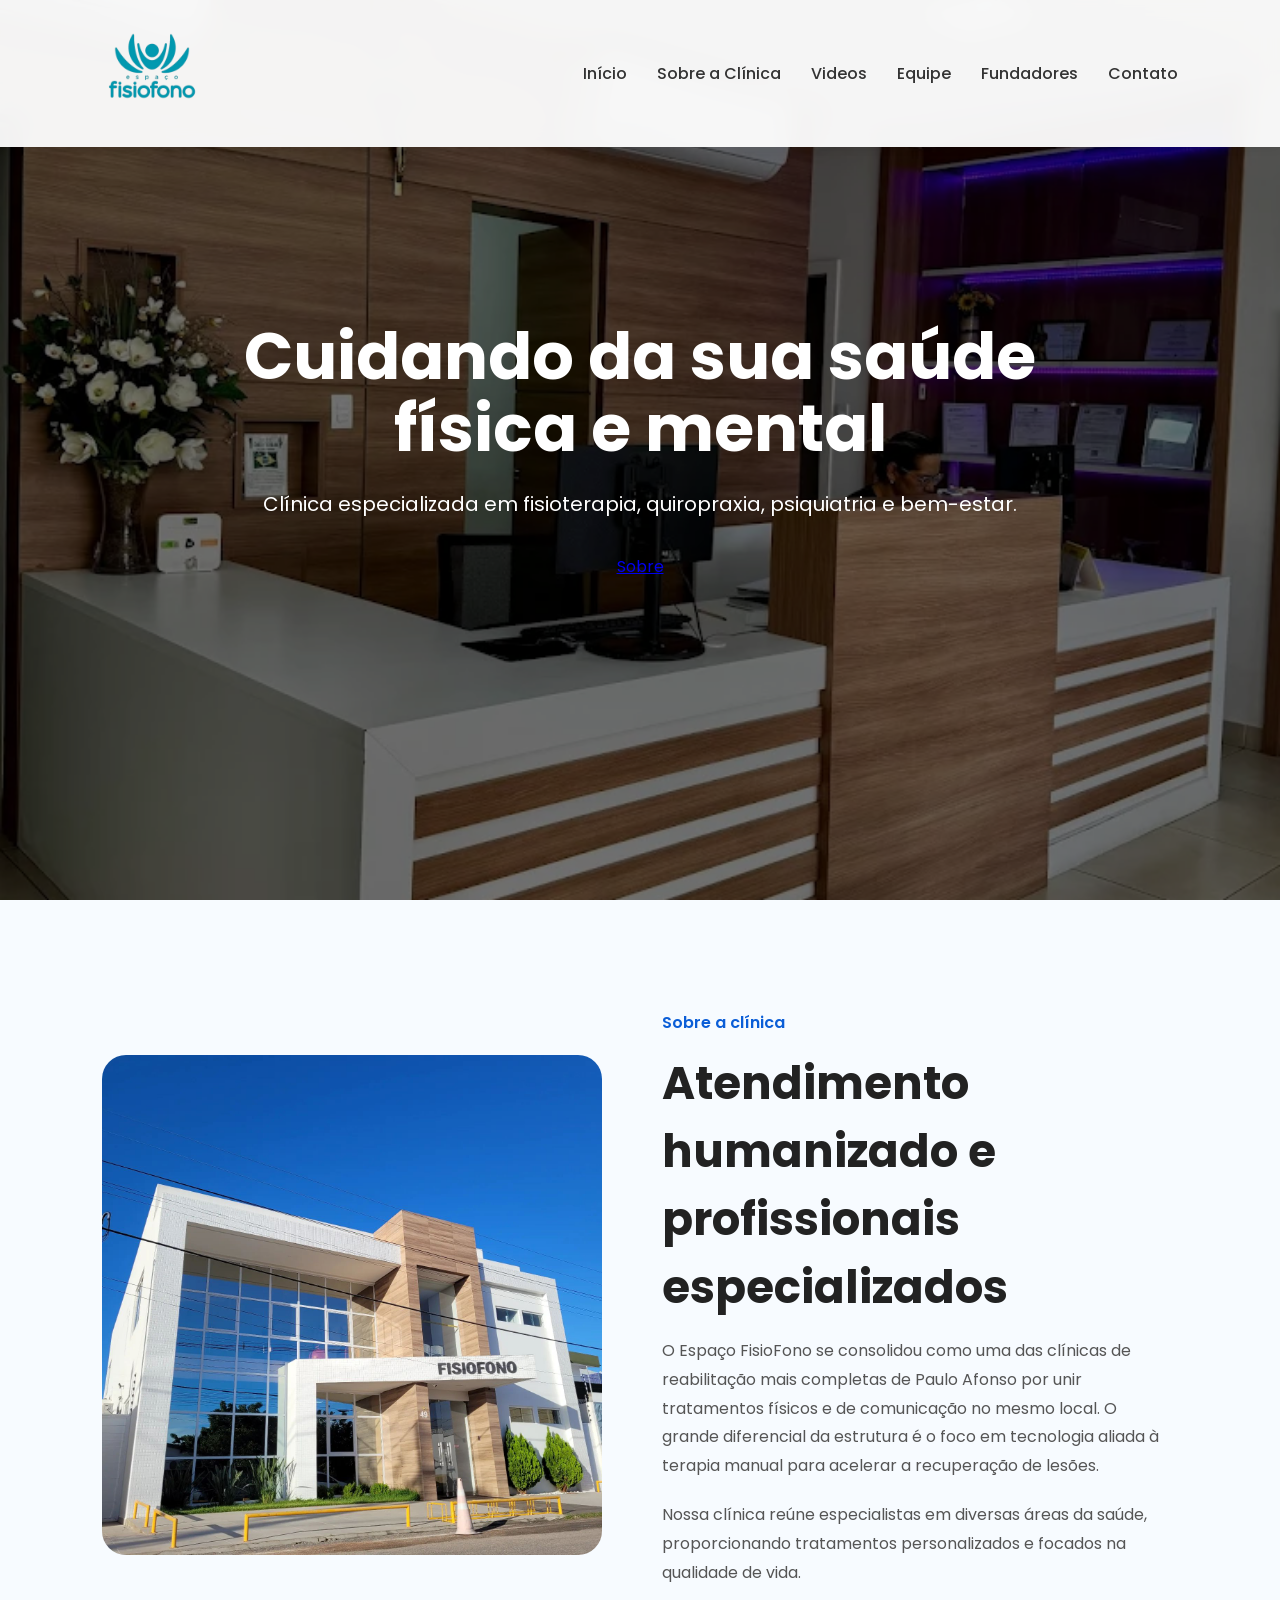
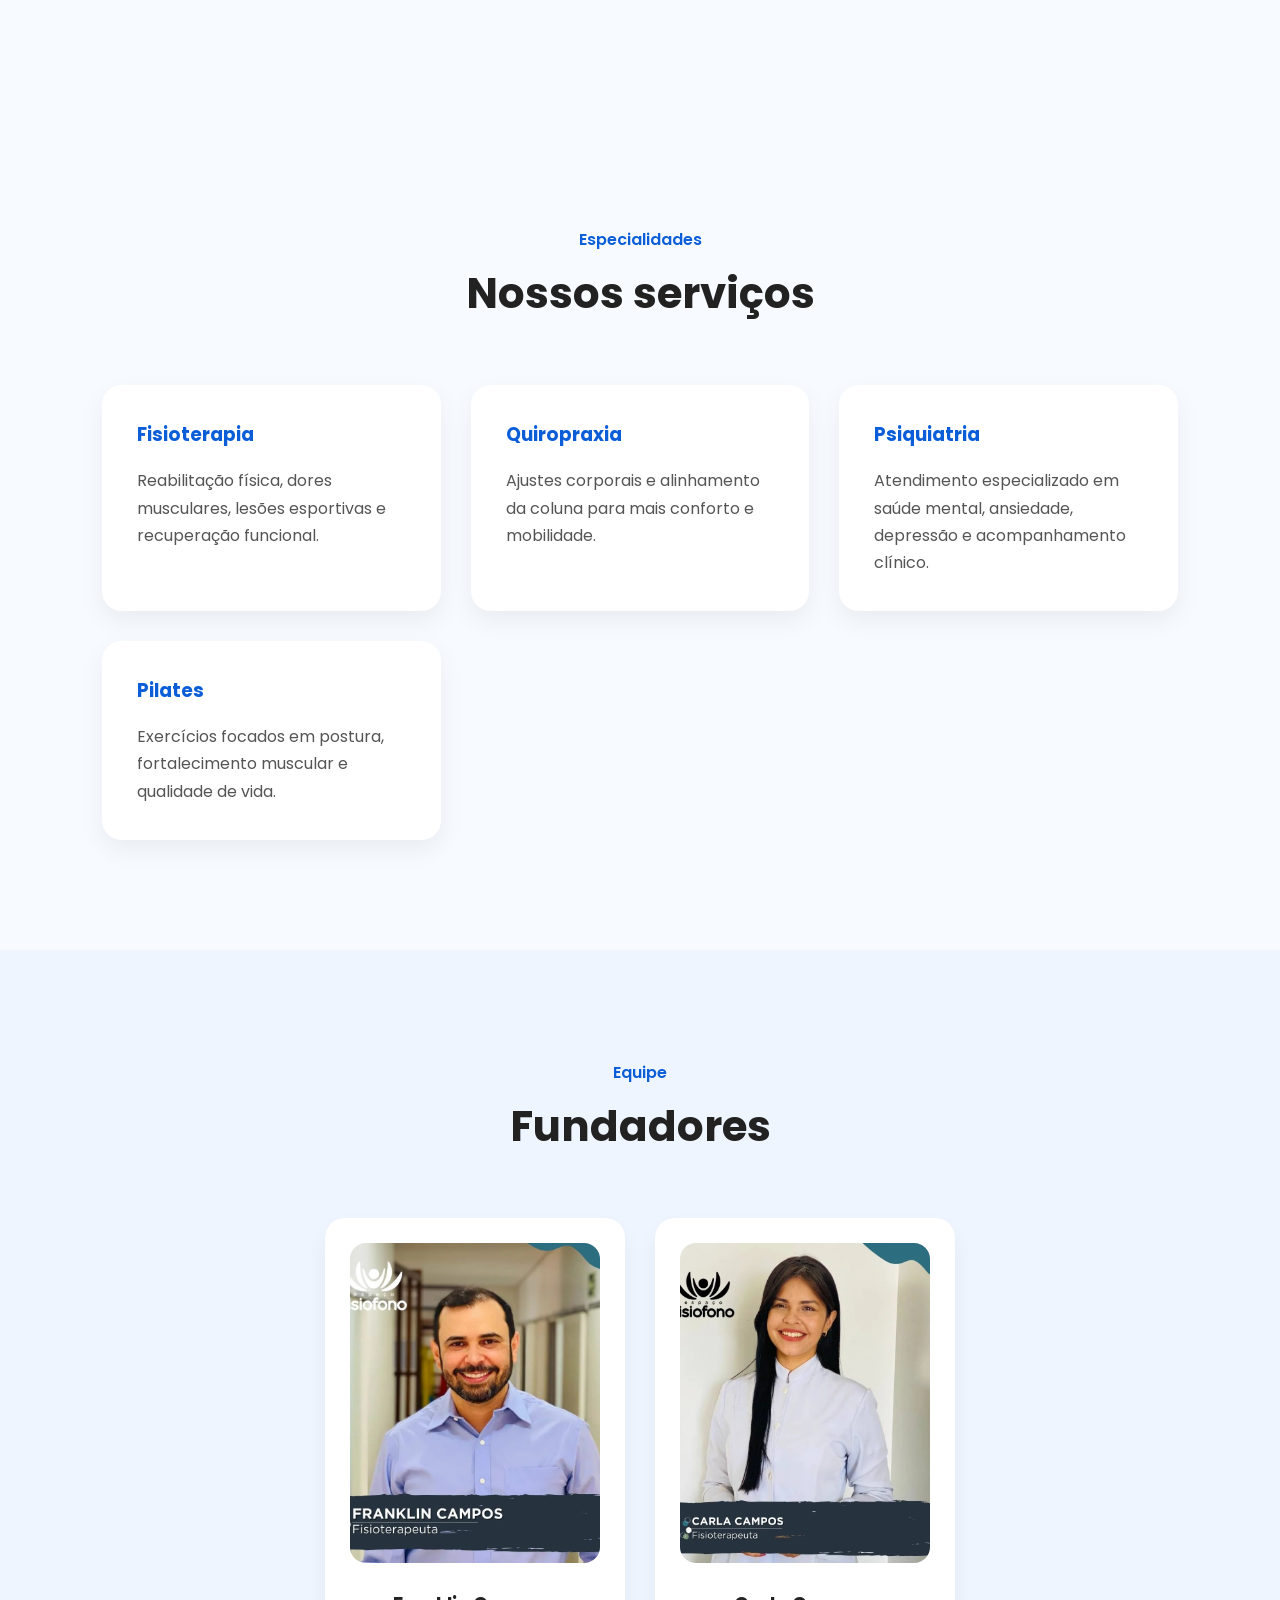
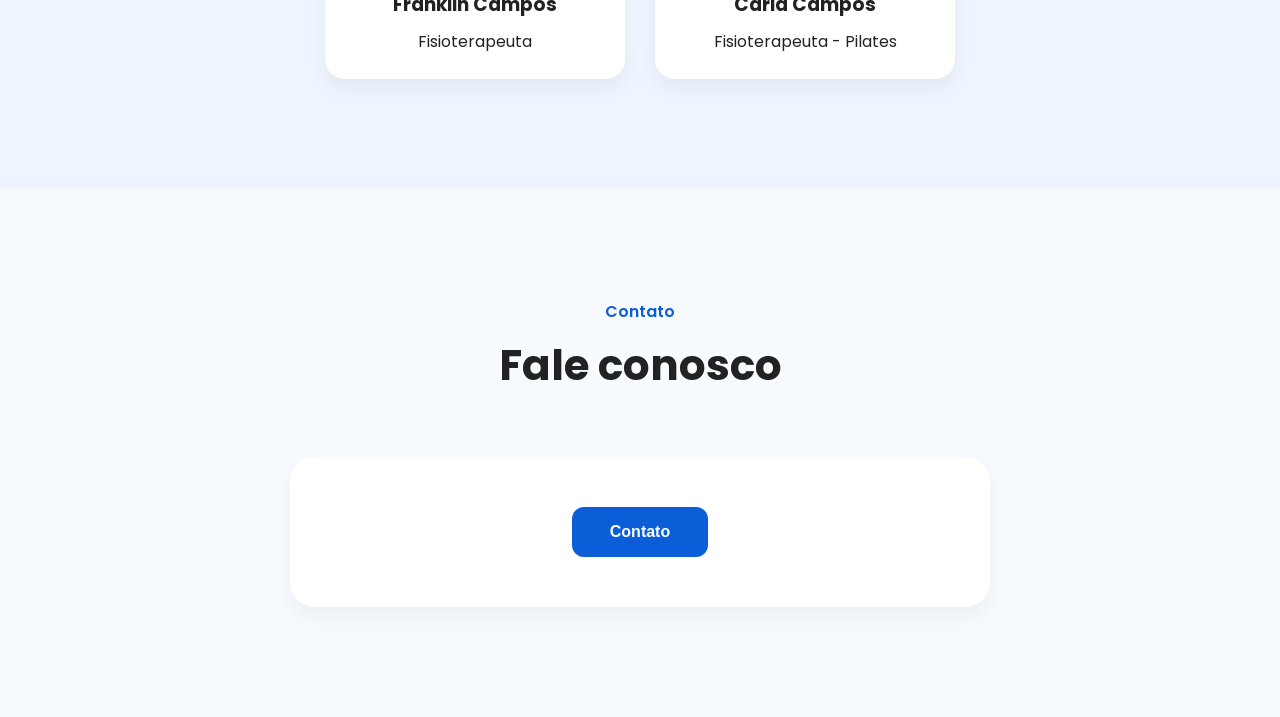
<file: index.html>
<!DOCTYPE html>
<html lang="pt-BR">

<head>
  <meta charset="UTF-8">
  <meta name="viewport" content="width=device-width, initial-scale=1.0">

  <title>Fisiofo - Clínica Especializada</title>

  <link rel="stylesheet" href="css/inicio.css">

  <link rel="preconnect" href="https://fonts.googleapis.com">
  <link rel="preconnect" href="https://fonts.gstatic.com" crossorigin>

  <link href="https://fonts.googleapis.com/css2?family=Poppins:wght@300;400;500;600;700&display=swap" rel="stylesheet">
</head>

<body>

  <header>

    <div class="logo">
      <img src="images/logo_fisiofono.png.png" alt="Logo Fisiofo">

    </div>

    <nav>

      <a href="index.html">Início</a>
      <a href="pages/clinica.html">Sobre a Clínica</a>
      <a href="pages/videos.html">Videos</a>
      <a href="pages/equipe.html" target="_self">Equipe</a>
      <a href="pages/fundadores.html">Fundadores</a>
      <a href="pages/contato.html">Contato</a>

    </nav>

  </header>

  <section class="hero" id="inicio">

    <div class="overlay"></div>

    <div class="hero-content">

      <h1>
        Cuidando da sua saúde física e mental
      </h1>

      <p>
        Clínica especializada em fisioterapia, quiropraxia,
        psiquiatria e bem-estar.
      </p>
      <a href="#sobre">Sobre </a>

    </div>

  </section>

  <section class="sobre" id="sobre">

    <div class="sobre-imagem">

      <img src="images/fachada.jpg">

    </div>

    <div class="sobre-texto">

      <span>Sobre a clínica</span>

      <h2>
        Atendimento humanizado e profissionais especializados
      </h2>

      <p>
        O Espaço FisioFono se consolidou como uma das clínicas de reabilitação mais completas de Paulo Afonso por unir
        tratamentos físicos e de comunicação no mesmo local. O grande diferencial da estrutura é o foco em tecnologia
        aliada à terapia manual para acelerar a recuperação de lesões.
      </p>

      <p>
        Nossa clínica reúne especialistas em diversas áreas da saúde,
        proporcionando tratamentos personalizados e focados na
        qualidade de vida.
      </p>

    </div>

  </section>

  <section class="especialidades" id="especialidades">

    <div class="titulo">

      <span>Especialidades</span>

      <h2>Nossos serviços</h2>

    </div>

    <div class="cards">

      <div class="card">

        <h3>Fisioterapia</h3>

        <p>
          Reabilitação física, dores musculares,
          lesões esportivas e recuperação funcional.
        </p>

      </div>

      <div class="card">

        <h3>Quiropraxia</h3>

        <p>
          Ajustes corporais e alinhamento da coluna
          para mais conforto e mobilidade.
        </p>

      </div>

      <div class="card">

        <h3>Psiquiatria</h3>

        <p>
          Atendimento especializado em saúde mental,
          ansiedade, depressão e acompanhamento clínico.
        </p>

      </div>

      <div class="card">

        <h3>Pilates</h3>

        <p>
          Exercícios focados em postura, fortalecimento
          muscular e qualidade de vida.
        </p>

      </div>

    </div>

  </section>

  <section class="equipe" id="equipe">

    <div class="titulo">

      <span>Equipe</span>

      <h2>Fundadores</h2>

    </div>

    <div class="equipe-container">

      <div class="membro">

        <img src="images/equipe/franklin_campos.jpg">

        <h3>Franklin Campos</h3>

        <p>Fisioterapeuta</p>

      </div>

      <div class="membro">

        <img src="images/equipe/carla_campos.jpg">

        <h3>Carla Campos</h3>

        <p>Fisioterapeuta - Pilates</p>

      </div>

  </section>

  <section class="contato" id="contato">

    <div class="titulo">

      <span>Contato</span>

      <h2>Fale conosco</h2>

    </div>

    <div class="contato-box">

      <a href="pages/contato.html">
        <button>Contato</button>
      </a>

    </div>

  </section>

</body>

</html>
</file>
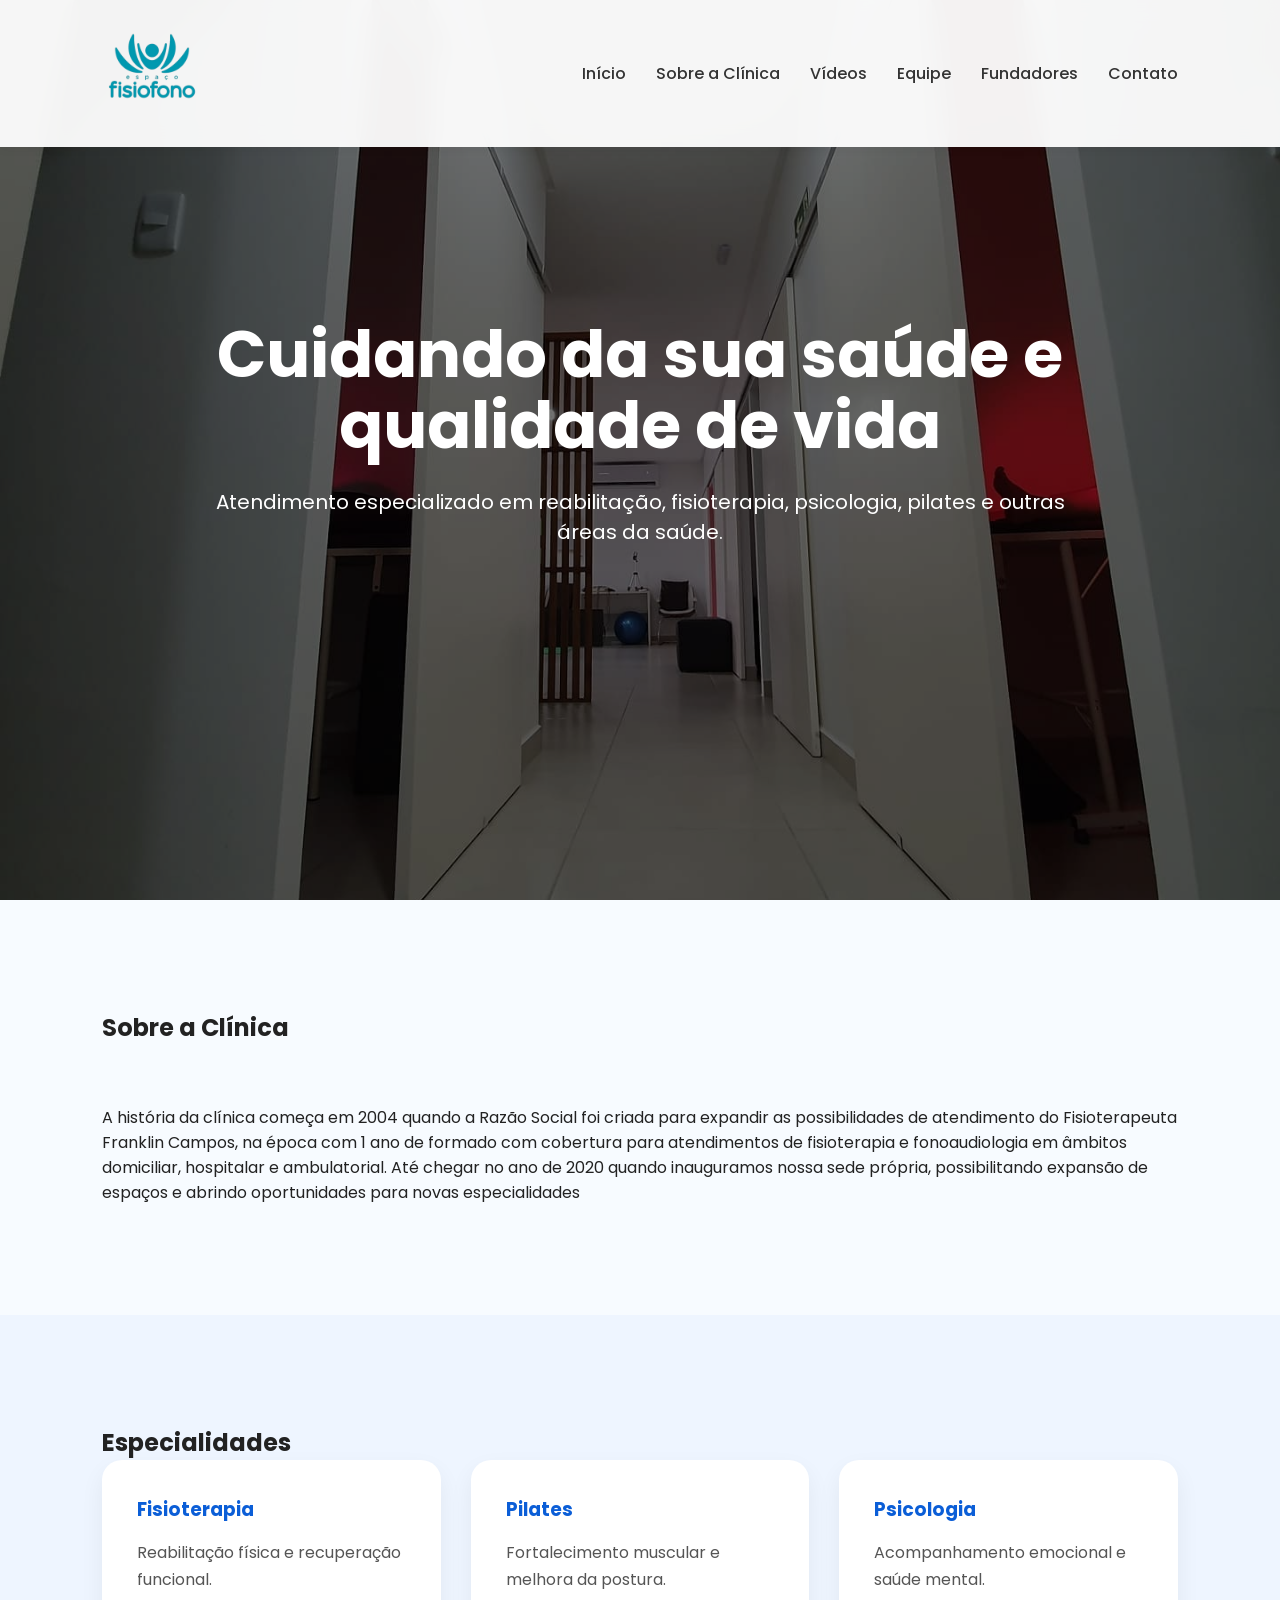
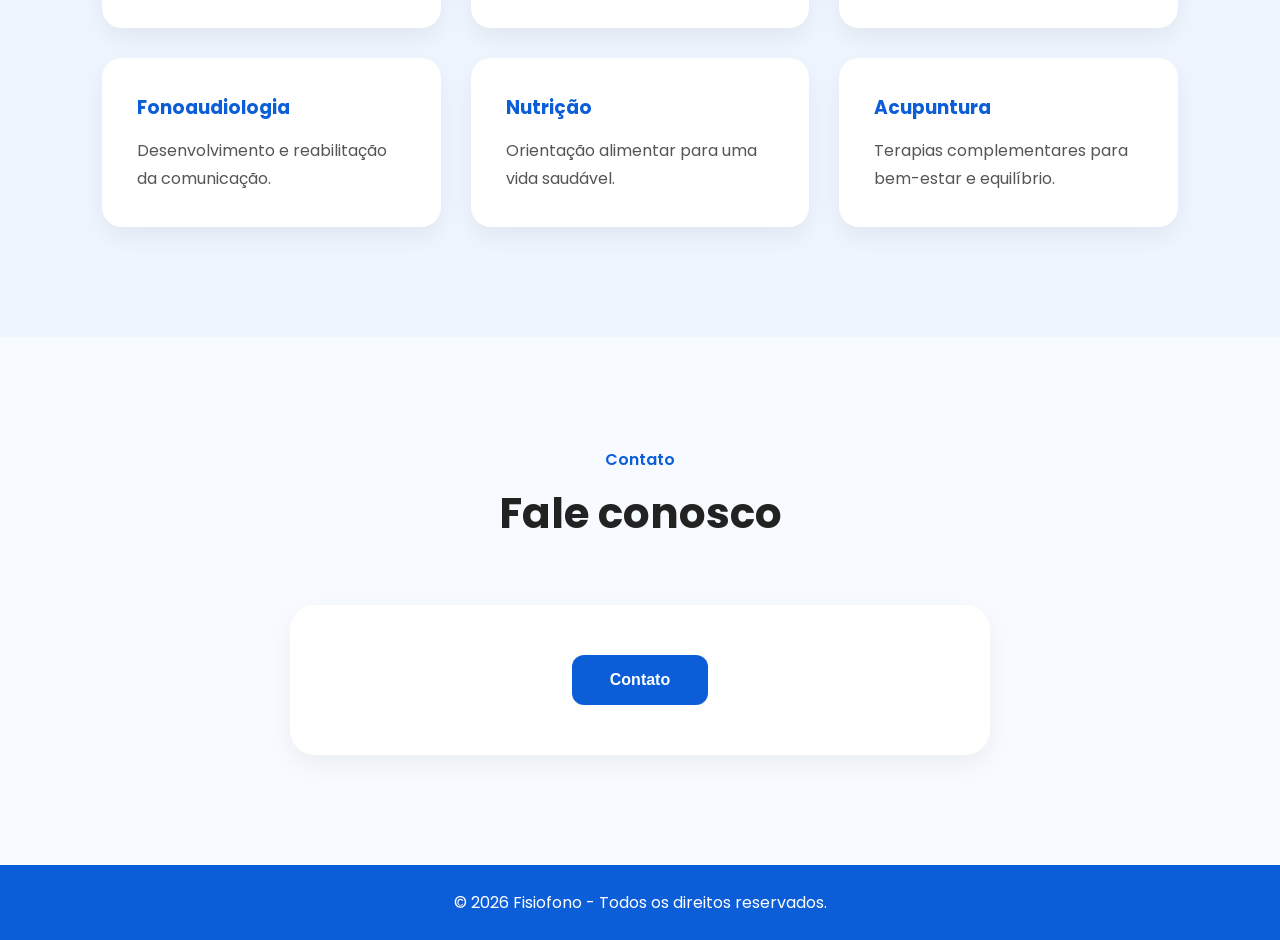
<file: pages/clinica.html>
<!DOCTYPE html>
<html lang="pt-BR">

<head>

    <meta charset="UTF-8">
    <meta name="viewport" content="width=device-width, initial-scale=1.0">

    <title>Fisiofono - Clínica de Reabilitação</title>

    <link rel="stylesheet" href="../css/clinica.css">

    <link href="https://fonts.googleapis.com/css2?family=Poppins:wght@300;400;500;600;700&display=swap"
        rel="stylesheet">

</head>

<body>

    <header>

        <div class="logo">
            <img src="../images/logo_fisiofono.png.png" alt="">
        </div>

        <nav>
            <a href="../index.html">Início</a>
            <a href="../pages/clinica.html">Sobre a Clínica</a>
            <a href="../pages/videos.html">Vídeos</a>
            <a href="../pages/equipe.html">Equipe</a>
            <a href="../pages/fundadores.html">Fundadores</a>
            <a href="../pages/contato.html">Contato</a>
        </nav>

    </header>

    <section class="banner">

        <div class="banner-content">

            <h2>Cuidando da sua saúde e qualidade de vida</h2>

            <p>
                Atendimento especializado em reabilitação,
                fisioterapia, psicologia, pilates e outras áreas da saúde.
            </p>

        </div>

    </section>

    <section id="sobre" class="sobre">

        <h2>Sobre a Clínica</h2>

        <p>
            A história da clínica começa em 2004 quando a Razão Social foi criada para expandir as possibilidades de
            atendimento do Fisioterapeuta Franklin Campos, na época com 1 ano de formado com cobertura para atendimentos
            de fisioterapia e fonoaudiologia em âmbitos domiciliar, hospitalar e ambulatorial. Até chegar no ano de 2020
            quando inauguramos nossa sede própria, possibilitando expansão de espaços e abrindo oportunidades para novas
            especialidades
        </p>

    </section>

    <section id="especialidades" class="especialidades">

        <h2>Especialidades</h2>

        <div class="cards">

            <div class="card">
                <h3>Fisioterapia</h3>
                <p>Reabilitação física e recuperação funcional.</p>
            </div>

            <div class="card">
                <h3>Pilates</h3>
                <p>Fortalecimento muscular e melhora da postura.</p>
            </div>

            <div class="card">
                <h3>Psicologia</h3>
                <p>Acompanhamento emocional e saúde mental.</p>
            </div>

            <div class="card">
                <h3>Fonoaudiologia</h3>
                <p>Desenvolvimento e reabilitação da comunicação.</p>
            </div>

            <div class="card">
                <h3>Nutrição</h3>
                <p>Orientação alimentar para uma vida saudável.</p>
            </div>

            <div class="card">
                <h3>Acupuntura</h3>
                <p>Terapias complementares para bem-estar e equilíbrio.</p>
            </div>

        </div>

    </section>

    <section class="contato" id="contato">

        <div class="titulo">

            <span>Contato</span>

            <h2>Fale conosco</h2>

        </div>

        <div class="contato-box">

            <a href="contato.html">
                <button>Contato</button>
            </a>

        </div>

    </section>

    <footer>
        <p>© 2026 Fisiofono - Todos os direitos reservados.</p>
    </footer>

</body>

</html>
</file>
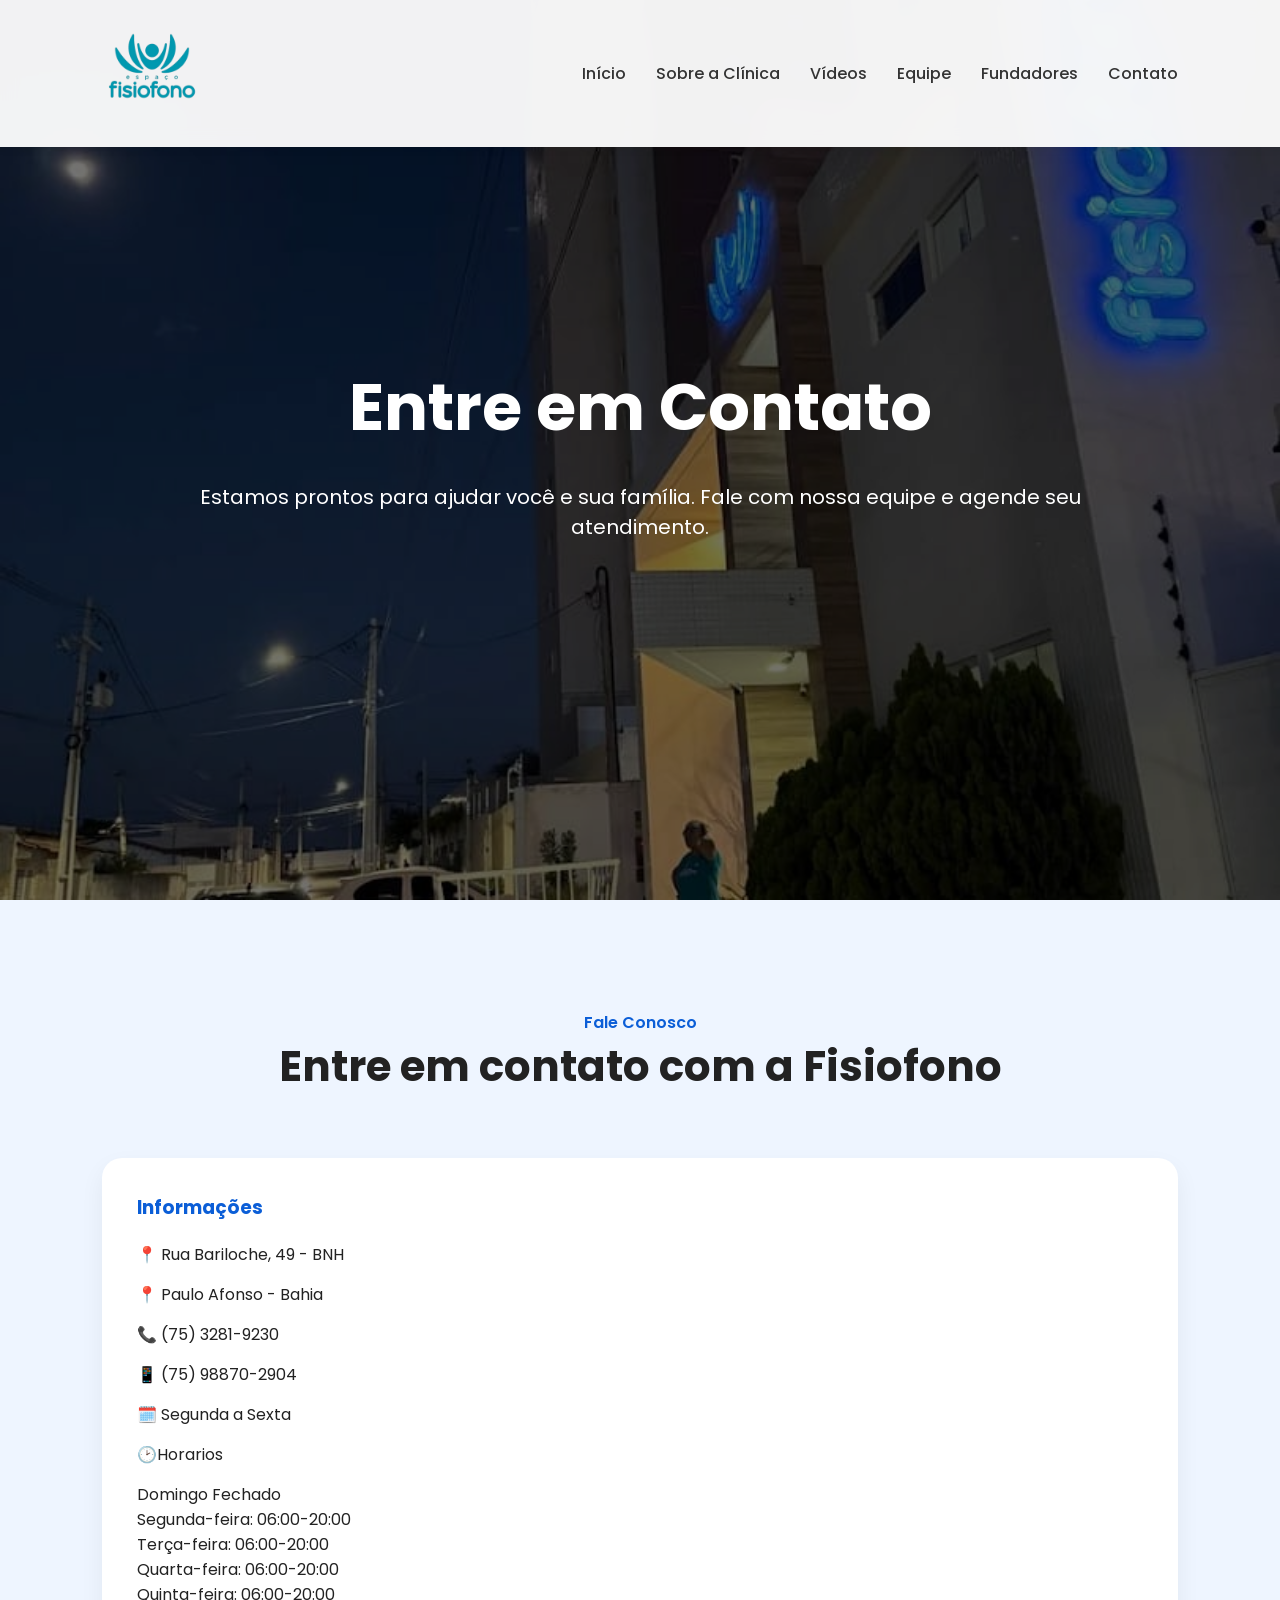
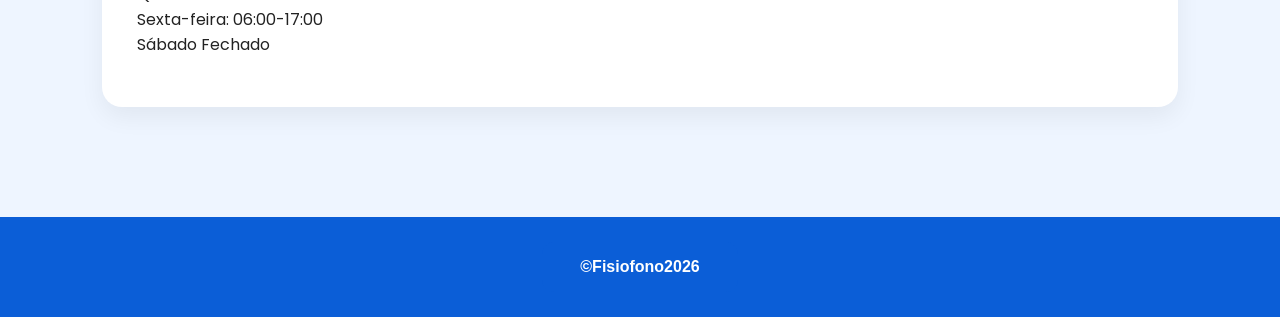
<file: pages/contato.html>
<!DOCTYPE html>
<html lang="pt-BR">

<head>

    <meta charset="UTF-8">
    <meta name="viewport" content="width=device-width, initial-scale=1.0">

    <title>Contato - Fisiofono</title>

    <link rel="stylesheet" href="../css/contato.css">

    <link href="https://fonts.googleapis.com/css2?family=Poppins:wght@300;400;500;600;700&display=swap"
        rel="stylesheet">

</head>

<body>

    <header>

        <div class="logo">
            <img src="../images/logo_fisiofono.png.png" alt="Logo Fisiofo">

        </div>

        <nav>
            <a href="../index.html">Início</a>
            <a href="../pages/clinica.html">Sobre a Clínica</a>
            <a href="../pages/videos.html">Vídeos</a>
            <a href="../pages/equipe.html">Equipe</a>
            <a href="../pages/fundadores.html">Fundadores</a>
            <a href="../pages/contato.html">Contato</a>
        </nav>

    </header>

    <section class="hero">

        <div class="overlay"></div>

        <div class="hero-content">

            <h1>Entre em Contato</h1>

            <p>
                Estamos prontos para ajudar você e sua família.
                Fale com nossa equipe e agende seu atendimento.
            </p>

        </div>

    </section>

    <section class="contato" id="contato">

        <div class="titulo">

            <span>Fale Conosco</span>

            <h2>Entre em contato com a Fisiofono</h2>

        </div>

        <div class="contato-container">

            <div class="info">

                <h3>Informações</h3>

                <p>📍 Rua Bariloche, 49 - BNH</p>

                <p>📍 Paulo Afonso - Bahia</p>

                <p>📞 (75) 3281-9230</p>

                <p>📱 (75) 98870-2904</p>

                <p>🗓️ Segunda a Sexta <br>

                    <p>🕑Horarios</p>
                    Domingo	Fechado <br>
                    Segunda-feira:      06:00-20:00<br>
                    Terça-feira:	    06:00-20:00<br>
                    Quarta-feira:	    06:00-20:00<br>
                    Quinta-feira:	    06:00-20:00<br>
                    Sexta-feira:	    06:00-17:00<br>
                    Sábado	Fechado
                </p>

            </div>

        </div>

    </section>

    <footer>

        <p> <a href="secret.html"><button>©Fisiofono2026</button></a></p>

    </footer>

</body>

</html>
</file>
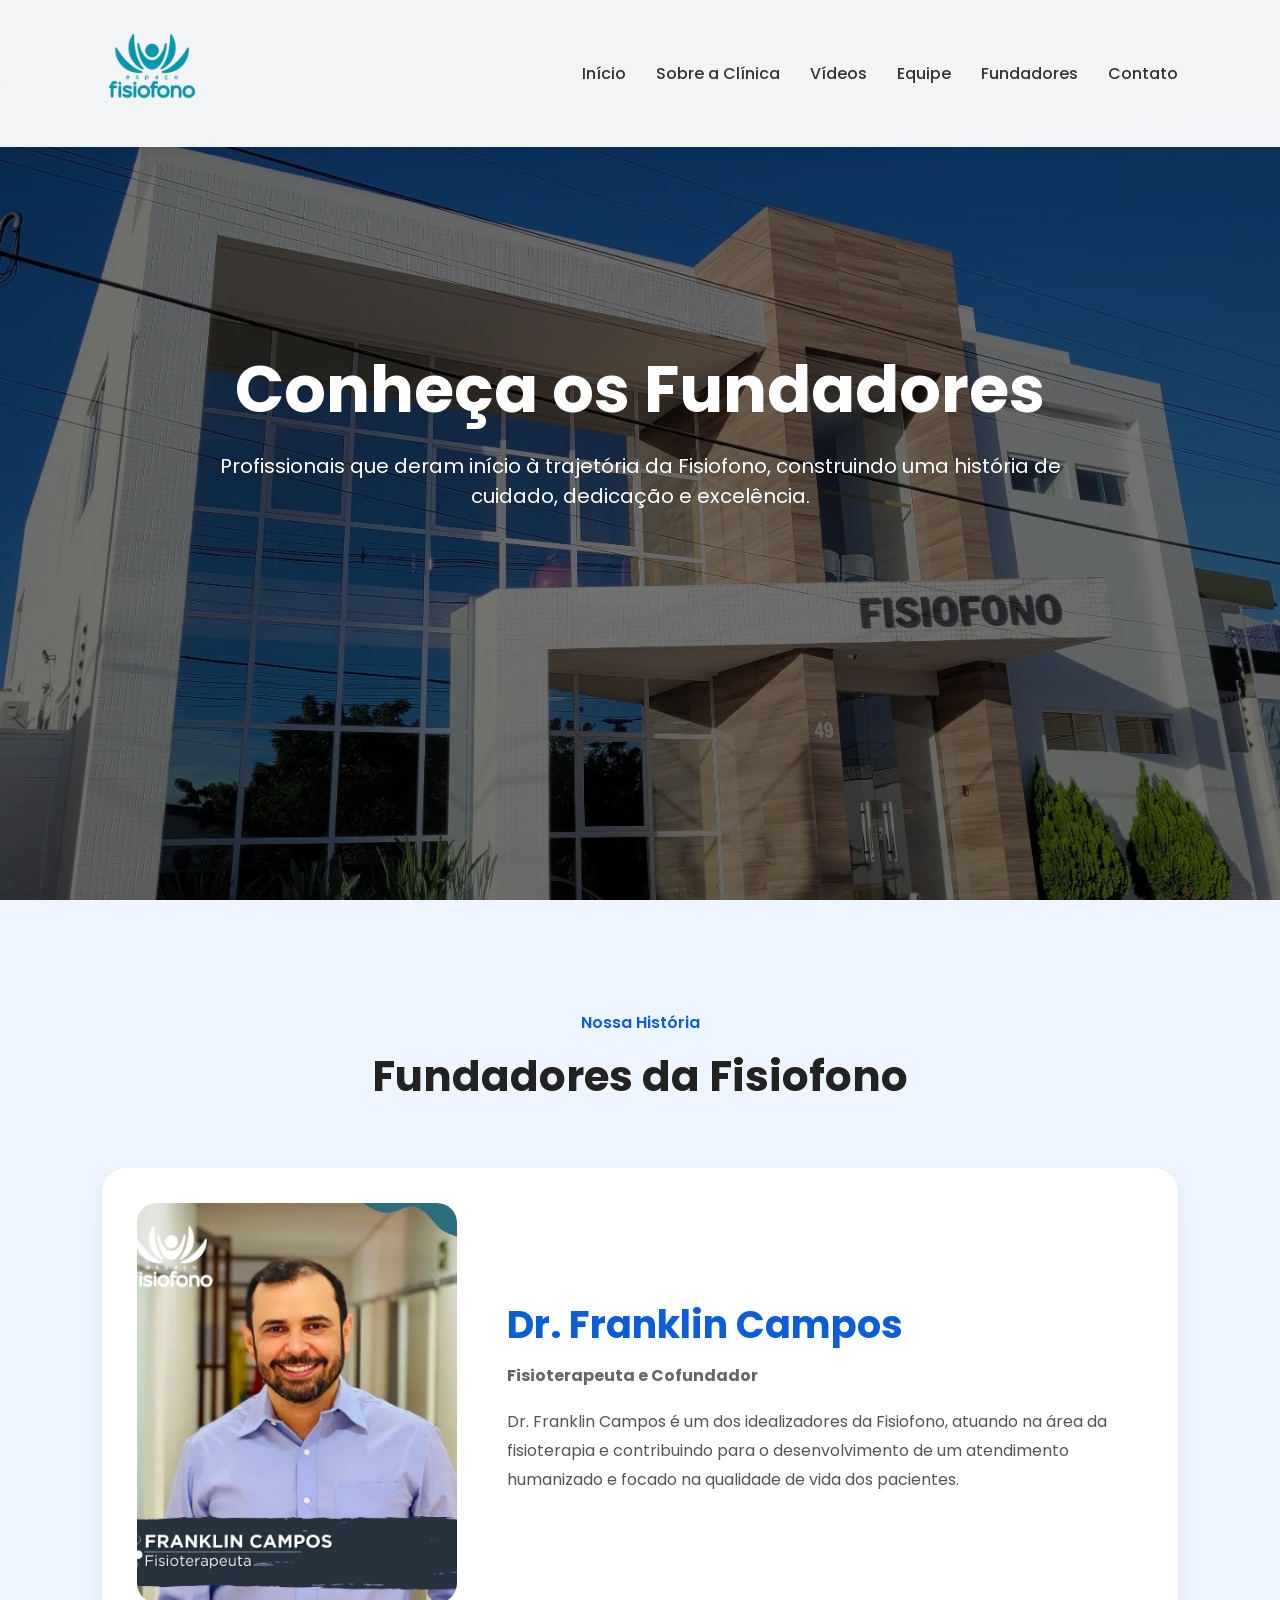
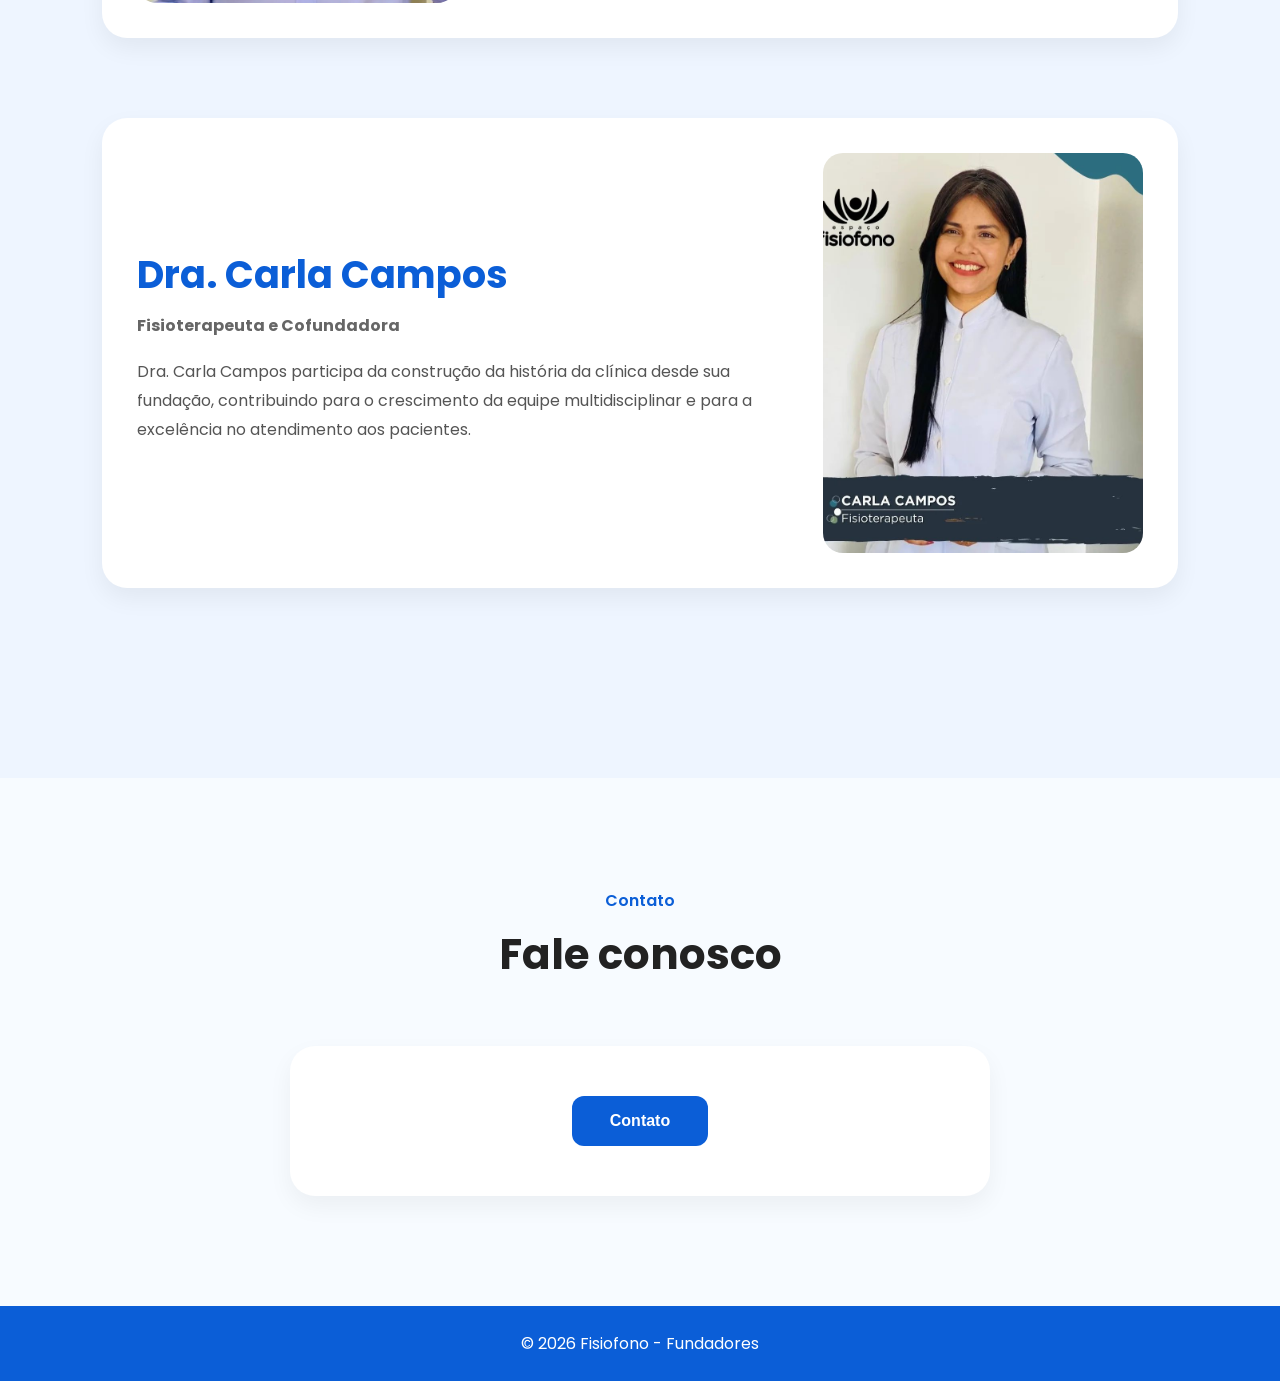
<file: pages/fundadores.html>
<!DOCTYPE html>
<html lang="pt-BR">

<head>

    <meta charset="UTF-8">
    <meta name="viewport" content="width=device-width, initial-scale=1.0">

    <title>Fundadores - Fisiofono</title>

    <link rel="stylesheet" href="../css/fundadores.css">

    <link href="https://fonts.googleapis.com/css2?family=Poppins:wght@300;400;500;600;700&display=swap"
        rel="stylesheet">

</head>

<body>

    <header>

        <div class="logo">
            <img src="../images/logo_fisiofono.png.png" alt="Logo Fisiofo">
        </div>

        <nav>
            <a href="../index.html">Início</a>
            <a href="../pages/clinica.html">Sobre a Clínica</a>
            <a href="../pages/videos.html">Vídeos</a>
            <a href="../pages/equipe.html">Equipe</a>
            <a href="../pages/fundadores.html">Fundadores</a>
            <a href="../pages/contato.html">Contato</a>
        </nav>

    </header>

    <section class="hero">

        <div class="overlay"></div>

        <div class="hero-content">

            <h1>Conheça os Fundadores</h1>

            <p>
                Profissionais que deram início à trajetória da Fisiofono,
                construindo uma história de cuidado, dedicação e excelência.
            </p>

        </div>

    </section>

    <section class="fundadores" id="fundadores">

        <div class="titulo">
            <span>Nossa História</span>
            <h2>Fundadores da Fisiofono</h2>
        </div>

        <div class="fundador">

            <img src="../images/equipe/franklin_campos.jpg" alt="Franklin Campos">

            <div class="texto">

                <h2>Dr. Franklin Campos</h2>

                <h4>Fisioterapeuta e Cofundador</h4>

                <p>
                    Dr. Franklin Campos é um dos idealizadores da Fisiofono,
                    atuando na área da fisioterapia e contribuindo para o
                    desenvolvimento de um atendimento humanizado e focado
                    na qualidade de vida dos pacientes.
                </p>

            </div>

        </div>

        <div class="fundador reverse">

            <img src="../images/equipe/carla_campos.jpg" alt="Carla Campos">

            <div class="texto">

                <h2>Dra. Carla Campos</h2>

                <h4>Fisioterapeuta e Cofundadora</h4>

                <p>
                    Dra. Carla Campos participa da construção da história
                    da clínica desde sua fundação, contribuindo para o
                    crescimento da equipe multidisciplinar e para a
                    excelência no atendimento aos pacientes.
                </p>

            </div>

        </div>

    </section>

    <section class="contato" id="contato">

        <div class="titulo">

            <span>Contato</span>

            <h2>Fale conosco</h2>

        </div>

        <div class="contato-box">

            <a href="../pages/contato.html">
                <button>Contato</button>
            </a>

        </div>

    </section>

    <footer>

        <p>© 2026 Fisiofono - Fundadores</p>

    </footer>

</body>

</html>
</file>
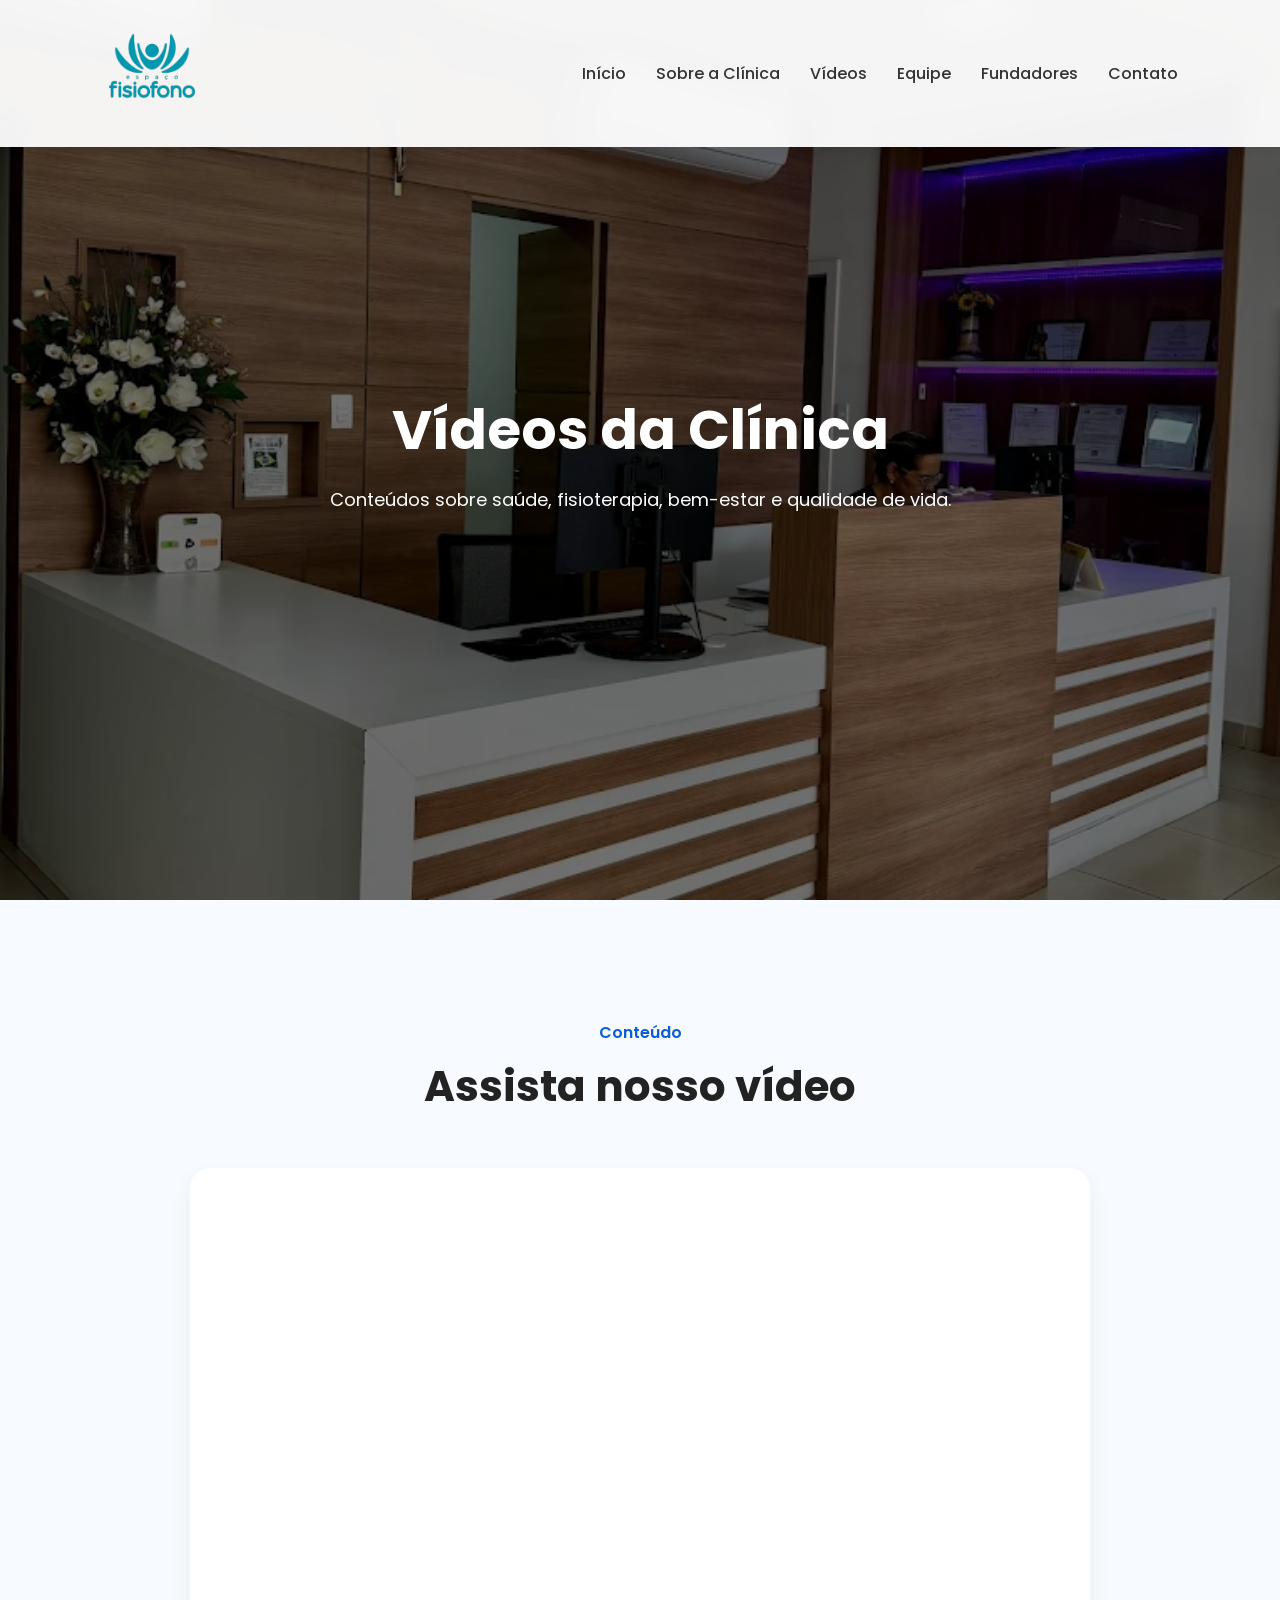
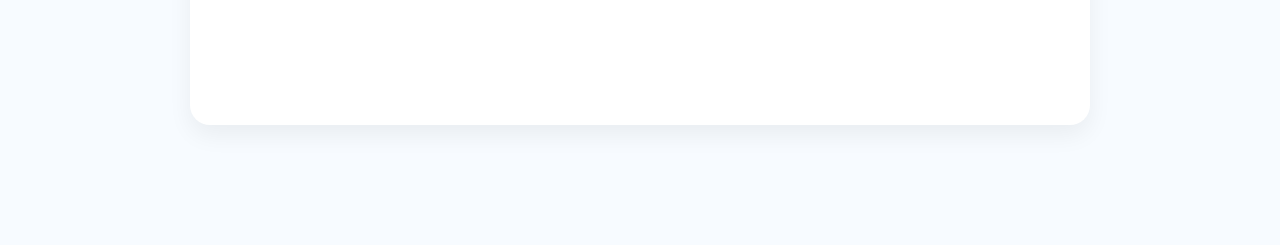
<file: pages/Videos.html>
<!DOCTYPE html>
<html lang="pt-BR">

<head>
    <meta charset="UTF-8">
    <meta name="viewport" content="width=device-width, initial-scale=1.0">

    <title>Fisiofo - Vídeos</title>

    <link rel="stylesheet" href="../css/videos.css">

    <link rel="preconnect" href="https://fonts.googleapis.com">
    <link rel="preconnect" href="https://fonts.gstatic.com" crossorigin>

    <link href="https://fonts.googleapis.com/css2?family=Poppins:wght@300;400;500;600;700&display=swap"
        rel="stylesheet">
</head>

<body>

    <header>

        <div class="logo">
            <img src="../images/logo_fisiofono.png.png" alt="Logo Fisiofo">
        </div>

        <nav>
            <a href="../index.html">Início</a>
            <a href="clinica.html">Sobre a Clínica</a>
            <a href="videos.html">Vídeos</a>
            <a href="equipe.html">Equipe</a>
            <a href="fundadores.html">Fundadores</a>
            <a href="contato.html">Contato</a>
        </nav>

    </header>

    <section class="hero">

        <div class="overlay"></div>

        <div class="hero-content">
            <h1>Vídeos da Clínica</h1>

            <p>
                Conteúdos sobre saúde, fisioterapia,
                bem-estar e qualidade de vida.
            </p>
        </div>

    </section>

    <section class="videos">

        <div class="titulo">
            <span>Conteúdo</span>
            <h2>Assista nosso vídeo</h2>
        </div>

        <div class="video-container">

            <iframe width="560" height="315"
                src="https://www.youtube-nocookie.com/embed/A6MVD0eEv9Q?si=YixM_hrxjH2E1Oks"
                title="YouTube video player" frameborder="0"
                allow="accelerometer; autoplay; clipboard-write; encrypted-media; gyroscope; picture-in-picture; web-share"
                referrerpolicy="strict-origin-when-cross-origin" allowfullscreen></iframe>

        </div>

    </section>

</body>

</html>
</file>
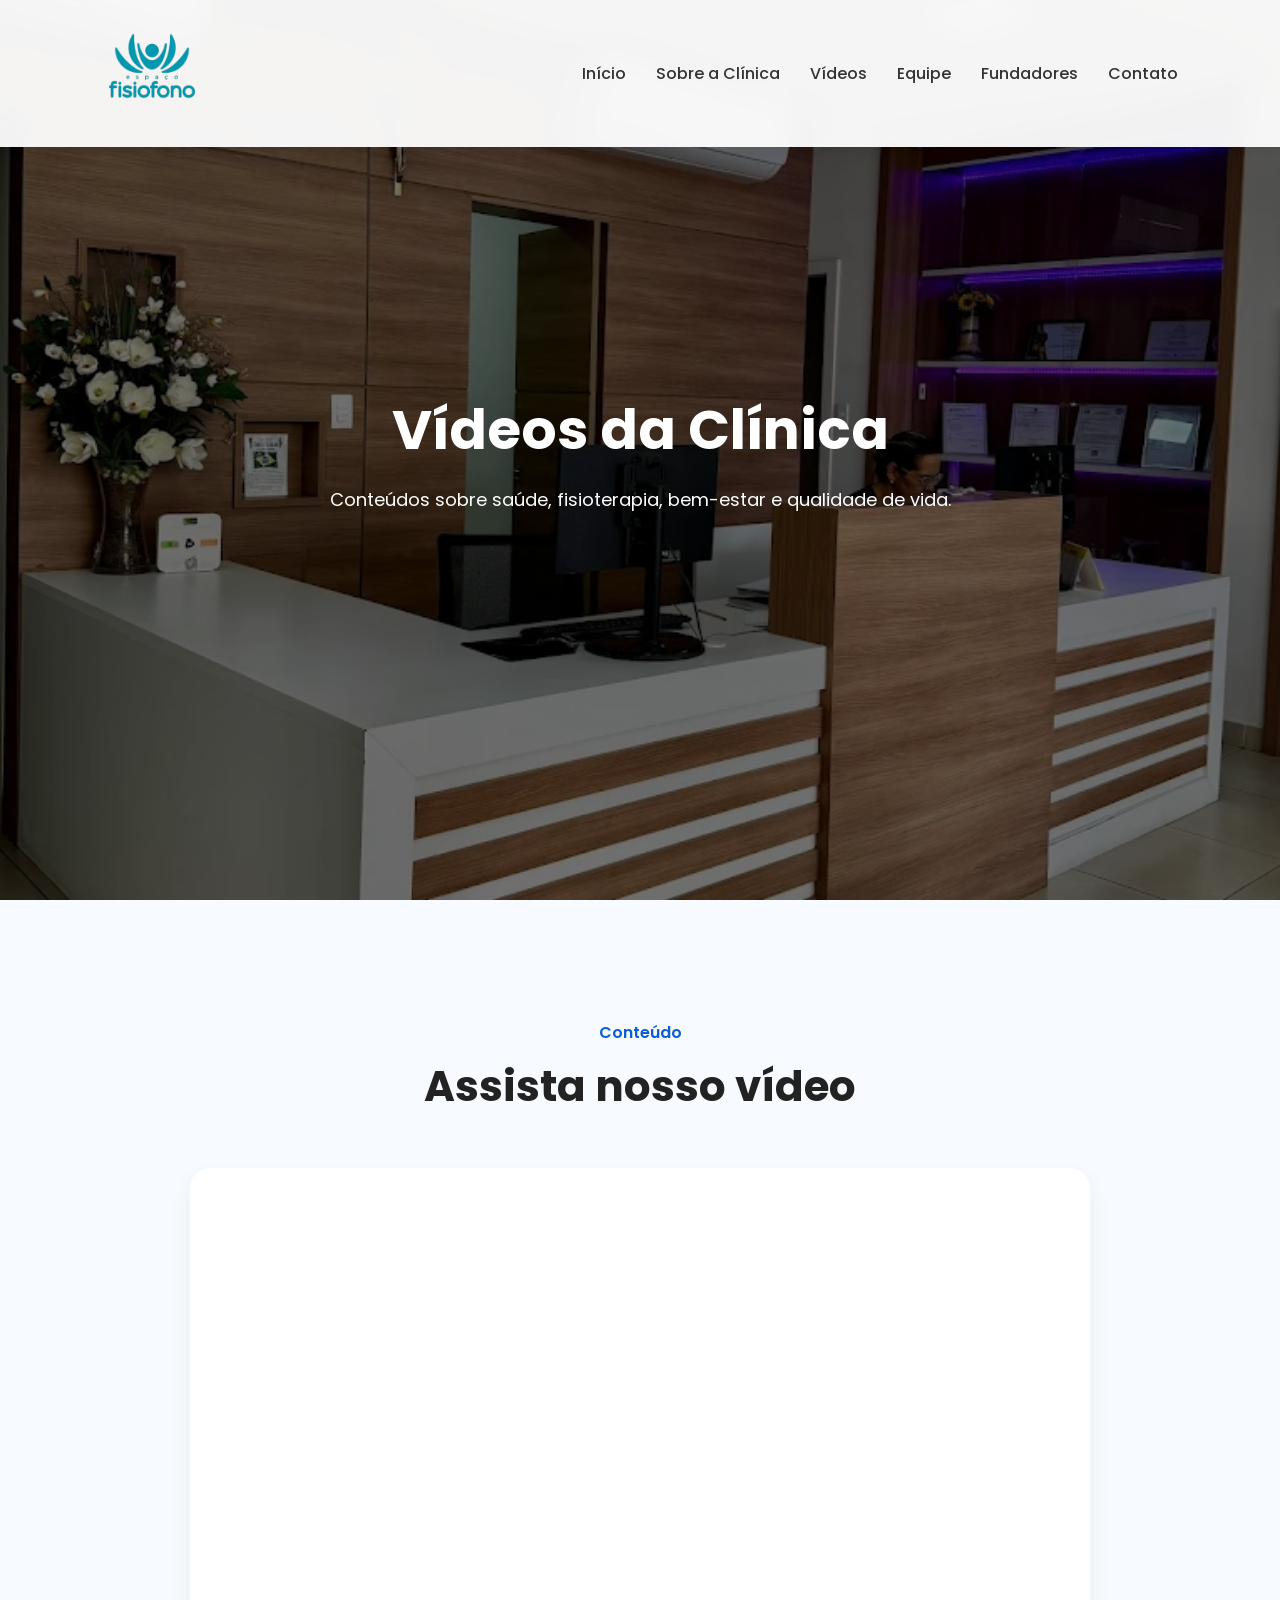
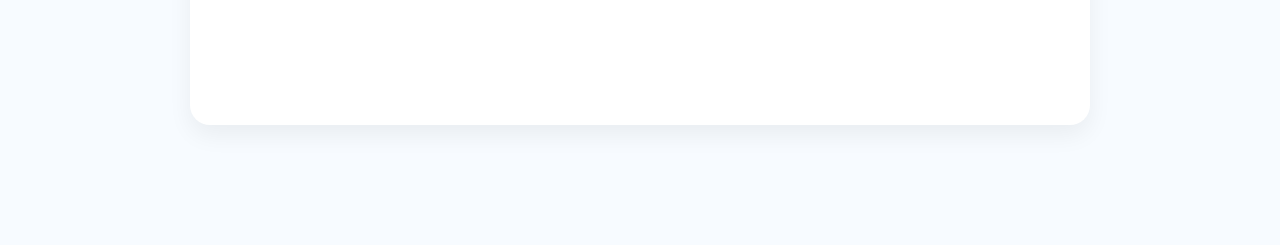
<file: pages/videos.html>
<!DOCTYPE html>
<html lang="pt-BR">

<head>
    <meta charset="UTF-8">
    <meta name="viewport" content="width=device-width, initial-scale=1.0">

    <title>Fisiofo - Vídeos</title>

    <link rel="stylesheet" href="../css/videos.css">

    <link rel="preconnect" href="https://fonts.googleapis.com">
    <link rel="preconnect" href="https://fonts.gstatic.com" crossorigin>

    <link href="https://fonts.googleapis.com/css2?family=Poppins:wght@300;400;500;600;700&display=swap"
        rel="stylesheet">
</head>

<body>

    <header>

        <div class="logo">
            <img src="../images/logo_fisiofono.png.png" alt="Logo Fisiofo">
        </div>

        <nav>
            <a href="../index.html">Início</a>
            <a href="clinica.html">Sobre a Clínica</a>
            <a href="videos.html">Vídeos</a>
            <a href="equipe.html">Equipe</a>
            <a href="fundadores.html">Fundadores</a>
            <a href="contato.html">Contato</a>
        </nav>

    </header>

    <section class="hero">

        <div class="overlay"></div>

        <div class="hero-content">
            <h1>Vídeos da Clínica</h1>

            <p>
                Conteúdos sobre saúde, fisioterapia,
                bem-estar e qualidade de vida.
            </p>
        </div>

    </section>

    <section class="videos">

        <div class="titulo">
            <span>Conteúdo</span>
            <h2>Assista nosso vídeo</h2>
        </div>

        <div class="video-container">

            <iframe width="560" height="315"
                src="https://www.youtube-nocookie.com/embed/A6MVD0eEv9Q?si=YixM_hrxjH2E1Oks"
                title="YouTube video player" frameborder="0"
                allow="accelerometer; autoplay; clipboard-write; encrypted-media; gyroscope; picture-in-picture; web-share"
                referrerpolicy="strict-origin-when-cross-origin" allowfullscreen></iframe>

        </div>

    </section>

</body>

</html>
</file>
<file: css/inicio.css>
* {
  margin: 0;
  padding: 0;
  box-sizing: border-box;
}

html {
  scroll-behavior: smooth;
}

body {
  font-family: 'Poppins', sans-serif;
  background: #f7fbff;
  color: #222;
}

header {
  position: fixed;
  top: 0;
  width: 100%;
  padding: 20px 8%;
  display: flex;
  justify-content: space-between;
  align-items: center;
  background: rgba(255, 255, 255, 0.95);
  backdrop-filter: blur(10px);
  z-index: 1000;
  box-shadow: 0 2px 10px rgba(0, 0, 0, 0.05);
}

.logo img {
  width: 100px;
}

nav {
  display: flex;
  gap: 30px;
}

nav a {
  text-decoration: none;
  color: #333;
  font-weight: 500;
  transition: 0.3s;
}

nav a:hover {
  color: #0b5ed7;
}

.hero {
  height: 100vh;

  background:
    url("../images/recepcao.webp");

  background-size: cover;
  background-position: center;

  display: flex;
  justify-content: center;
  align-items: center;

  position: relative;
}

.overlay {
  position: absolute;
  width: 100%;
  height: 100%;
  background: rgba(0, 0, 0, 0.55);
}

.hero-content {
  position: relative;
  text-align: center;
  color: white;
  width: 90%;
  max-width: 900px;
}

.hero-content h1 {
  font-size: 65px;
  line-height: 1.1;
  margin-bottom: 25px;
}

.hero-content p {
  font-size: 20px;
  margin-bottom: 35px;
}

button {
  border: none;
  background: #0b5ed7;
  color: white;
  padding: 16px 38px;
  border-radius: 12px;
  font-size: 16px;
  font-weight: 600;
  cursor: pointer;
  transition: 0.3s;
}

button:hover {
  background: #084298;
  transform: translateY(-3px);
}

section {
  padding: 110px 8%;
}

.titulo {
  text-align: center;
  margin-bottom: 60px;
}

.titulo span {
  color: #0b5ed7;
  font-weight: 600;
}

.titulo h2 {
  font-size: 42px;
  margin-top: 10px;
}

.sobre {
  display: flex;
  align-items: center;
  gap: 60px;
  flex-wrap: wrap;
}

.sobre-imagem img {
  width: 500px;
  border-radius: 24px;
}

.sobre-texto {
  flex: 1;
}

.sobre-texto span {
  color: #0b5ed7;
  font-weight: 600;
}

.sobre-texto h2 {
  font-size: 45px;
  margin: 15px 0;
}

.sobre-texto p {
  margin-bottom: 20px;
  line-height: 1.8;
  color: #555;
}

.cards {
  display: grid;
  grid-template-columns: repeat(auto-fit, minmax(260px, 1fr));
  gap: 30px;
}

.card {
  background: white;
  padding: 35px;
  border-radius: 20px;
  box-shadow: 0 10px 25px rgba(0, 0, 0, 0.06);
  transition: 0.3s;
}

.card:hover {
  transform: translateY(-8px);
}

.card h3 {
  margin-bottom: 18px;
  color: #0b5ed7;
}

.card p {
  color: #555;
  line-height: 1.7;
}

.equipe {
  background: #eef5ff;
}

.equipe-container {
  display: flex;
  justify-content: center;
  gap: 30px;
  flex-wrap: wrap;
}

.membro {
  background: white;
  width: 300px;
  padding: 25px;
  border-radius: 20px;
  text-align: center;
  box-shadow: 0 10px 20px rgba(0, 0, 0, 0.05);
}

.membro img {
  width: 100%;
  height: 320px;
  object-fit: cover;
  border-radius: 16px;
  margin-bottom: 20px;
}

.membro h3 {
  margin-bottom: 10px;
}

.contato {
  text-align: center;
}

.contato-box {
  background: white;
  padding: 50px;
  border-radius: 25px;
  max-width: 700px;
  margin: auto;
  box-shadow: 0 10px 25px rgba(0, 0, 0, 0.05);

}

.contato-box p {
  margin-bottom: 18px;
  font-size: 18px;
}

footer {
  background: #0b5ed7;
  color: white;
  text-align: center;
  padding: 25px;
}

@media(max-width: 900px) {

  .hero-content h1 {
    font-size: 42px;
  }

  nav {
    display: none;
  }

  .sobre-imagem img {
    width: 100%;
  }

}
</file>
<file: css/clinica.css>
*{
  margin:0;
  padding:0;
  box-sizing:border-box;
}

html{
  scroll-behavior:smooth;
}

body{
  font-family:'Poppins',sans-serif;
  background:#f7fbff;
  color:#222;
}

header{
  position:fixed;
  top:0;
  width:100%;
  padding:20px 8%;
  display:flex;
  justify-content:space-between;
  align-items:center;
  background:rgba(255,255,255,0.95);
  backdrop-filter:blur(10px);
  z-index:1000;
  box-shadow:0 2px 10px rgba(0,0,0,0.05);
}

button{
  border: none;
  background: #0b5ed7;
  color: white;
  padding: 16px 38px;
  border-radius: 12px;
  font-size: 16px;
  font-weight: 600;
  cursor: pointer;
  transition: 0.3s;
}

button:hover{
  background: #084298;
  transform: translateY(-3px);
}

.contato{
  text-align: center;
}

.contato-box{
  background: white;
  padding: 50px;
  border-radius: 25px;
  max-width: 700px;
  margin: auto;
  box-shadow: 0 10px 25px rgba(0,0,0,0.05);
  
}

.contato-box p{
  margin-bottom: 18px;
  font-size: 18px;
}

.logo img{
  width: 100px;
}

nav{
  display:flex;
  gap:30px;
}

nav a{
  text-decoration:none;
  color:#333;
  font-weight:500;
  transition:0.3s;
}

nav a:hover{
  color:#0b5ed7;
}

.banner{
  height:100vh;

  background:
  url("../images/interior.jpg");

  background-size:cover;
  background-position:center;

  display:flex;
  justify-content:center;
  align-items:center;

  position:relative;
}

.banner::before{
  content:"";
  position:absolute;
  width:100%;
  height:100%;
  background:rgba(0,0,0,0.55);
}

.banner-content{
  position:relative;
  text-align:center;
  color:white;
  width:90%;
  max-width:900px;
}

.banner-content h2{
  font-size:65px;
  line-height:1.1;
  margin-bottom:25px;
}

.banner-content p{
  font-size:20px;
  margin-bottom:35px;
}

section{
  padding:110px 8%;
}

.titulo{
  text-align:center;
  margin-bottom:60px;
}

.titulo span{
  color:#0b5ed7;
  font-weight:600;
}

.titulo h2{
  font-size:42px;
  margin-top:10px;
}

.sobre{
  display:flex;
  align-items:center;
  gap:60px;
  flex-wrap:wrap;
}

.sobre-imagem{
  flex:1;
}

.sobre-imagem img{
  width:100%;
  border-radius:24px;
}

.sobre-texto{
  flex:1;
}

.sobre-texto h2{
  font-size:45px;
  margin-bottom:20px;
}

.sobre-texto p{
  line-height:1.8;
  color:#555;
}

.especialidades{
  background:#eef5ff;
}

.cards{
  display:grid;
  grid-template-columns:repeat(auto-fit,minmax(260px,1fr));
  gap:30px;
}

.card{
  background:white;
  padding:35px;
  border-radius:20px;
  box-shadow:0 10px 25px rgba(0,0,0,0.06);
  transition:0.3s;
}

.card:hover{
  transform:translateY(-8px);
}

.card h3{
  color:#0b5ed7;
  margin-bottom:15px;
}

.card p{
  color:#555;
  line-height:1.7;
}

.contato{
  text-align:center;
}

.contato-box{
  background:white;
  padding:50px;
  border-radius:25px;
  max-width:700px;
  margin:auto;
  box-shadow:0 10px 25px rgba(0,0,0,0.05);
}

.contato-box p{
  margin-bottom:15px;
  font-size:18px;
}

.botao{
  display:inline-block;
  margin-top:20px;
  text-decoration:none;
  background:#0b5ed7;
  color:white;
  padding:15px 35px;
  border-radius:12px;
  font-weight:600;
  transition:0.3s;
}

.botao:hover{
  background:#084298;
  transform:translateY(-3px);
}

footer{
  background:#0b5ed7;
  color:white;
  text-align:center;
  padding:25px;
}

@media(max-width:900px){

  .banner-content h2{
    font-size:42px;
  }

  .sobre{
    flex-direction:column;
  }

  nav{
    display:none;
  }

}
</file>
<file: css/contato.css>
*{
  margin:0;
  padding:0;
  box-sizing:border-box;
}

html{
  scroll-behavior:smooth;
}

body{
  font-family:'Poppins',sans-serif;
  background:#f7fbff;
  color:#222;
}

header{
  position:fixed;
  top:0;
  width:100%;
  padding:20px 8%;
  display:flex;
  justify-content:space-between;
  align-items:center;
  background:rgba(255,255,255,0.95);
  backdrop-filter:blur(10px);
  z-index:1000;
  box-shadow:0 2px 10px rgba(0,0,0,0.05);
}

.logo img{
  width: 100px;
}

nav{
  display:flex;
  gap:30px;
}

nav a{
  text-decoration:none;
  color:#333;
  font-weight:500;
  transition:0.3s;
}

nav a:hover{
  color:#0b5ed7;
}

.hero{
  height:100vh;

  background:
  url("../images/fachada_escu.jpeg");

  background-size:cover;
  background-position:center;

  display:flex;
  justify-content:center;
  align-items:center;

  position:relative;
}

.overlay{
  position:absolute;
  width:100%;
  height:100%;
  background:rgba(0,0,0,0.55);
}

.hero-content{
  position:relative;
  text-align:center;
  color:white;
  width:90%;
  max-width:900px;
}

.hero-content h1{
  font-size:65px;
  margin-bottom:25px;
}

.hero-content p{
  font-size:20px;
}

section{
  padding:110px 8%;
}

.titulo{
  text-align:center;
  margin-bottom:60px;
}

.titulo span{
  color:#0b5ed7;
  font-weight:600;
}

.titulo h2{
  font-size:42px;
}

.contato{
  background:#eef5ff;
}

.contato-container{
  display:flex;
  gap:40px;
  flex-wrap:wrap;
}

.info{
  flex:1;
  background:white;
  padding:35px;
  border-radius:20px;
  box-shadow:0 10px 25px rgba(0,0,0,0.06);
}

.info h3{
  color:#0b5ed7;
  margin-bottom:20px;
}

.info p{
  margin-bottom:15px;
}

form{
  flex:1;
  background:white;
  padding:35px;
  border-radius:20px;
  box-shadow:0 10px 25px rgba(0,0,0,0.06);
}

input,
textarea{
  width:100%;
  padding:15px;
  margin-bottom:15px;
  border:1px solid #ddd;
  border-radius:10px;
  font-family:'Poppins',sans-serif;
}

textarea{
  height:150px;
  resize:none;
}

button{
  border:none;
  background:#0b5ed7;
  color:white;
  padding:16px 38px;
  border-radius:12px;
  font-size:16px;
  font-weight:600;
  cursor:pointer;
  transition:0.3s;
}

button:hover{
  background:#084298;
  transform:translateY(-3px);
}

footer{
  background:#0b5ed7;
  color:white;
  text-align:center;
  padding:25px;
}

@media(max-width:900px){

  .hero-content h1{
    font-size:42px;
  }

  nav{
    display:none;
  }

  .contato-container{
    flex-direction:column;
  }

}
</file>
<file: css/fundadores.css>
*{
  margin:0;
  padding:0;
  box-sizing:border-box;
}

html{
  scroll-behavior:smooth;
}

body{
  font-family:'Poppins',sans-serif;
  background:#f7fbff;
  color:#222;
}

header{
  position:fixed;
  top:0;
  width:100%;
  padding:20px 8%;
  display:flex;
  justify-content:space-between;
  align-items:center;
  background:rgba(255,255,255,0.95);
  backdrop-filter:blur(10px);
  z-index:1000;
  box-shadow:0 2px 10px rgba(0,0,0,0.05);
}

button{
  border: none;
  background: #0b5ed7;
  color: white;
  padding: 16px 38px;
  border-radius: 12px;
  font-size: 16px;
  font-weight: 600;
  cursor: pointer;
  transition: 0.3s;
}

button:hover{
  background: #084298;
  transform: translateY(-3px);
}

.contato{
  text-align: center;
}

.contato-box{
  background: white;
  padding: 50px;
  border-radius: 25px;
  max-width: 700px;
  margin: auto;
  box-shadow: 0 10px 25px rgba(0,0,0,0.05);
  
}

.contato-box p{
  margin-bottom: 18px;
  font-size: 18px;
}

.logo img{
  width:100px;
}

nav{
  display:flex;
  gap:30px;
}

nav a{
  text-decoration:none;
  color:#333;
  font-weight:500;
  transition:0.3s;
}

nav a:hover{
  color:#0b5ed7;
}

.hero {
  height: 100vh;

  background:
    url("../images/fachada.jpg");

  background-size: cover;
  background-position: center;

  display: flex;
  justify-content: center;
  align-items: center;

  position: relative;
}

.overlay{
  position:absolute;
  width:100%;
  height:100%;
  background:rgba(0,0,0,0.55);
}

.hero-content{
  position:relative;
  text-align:center;
  color:white;
  width:90%;
  max-width:900px;
}

.hero-content h1{
  font-size:65px;
  line-height:1.1;
  margin-bottom:25px;
}

.hero-content p{
  font-size:20px;
  margin-bottom:35px;
}

section{
  padding:110px 8%;
}

.titulo{
  text-align:center;
  margin-bottom:60px;
}

.titulo span{
  color:#0b5ed7;
  font-weight:600;
}

.titulo h2{
  font-size:42px;
  margin-top:10px;
}

.fundadores{
  background:#eef5ff;
}

.fundador{
  display:flex;
  align-items:center;
  gap:50px;
  margin-bottom:80px;
  background:white;
  padding:35px;
  border-radius:25px;
  box-shadow:0 10px 25px rgba(0,0,0,0.06);
}

.reverse{
  flex-direction:row-reverse;
}

.fundador img{
  width:320px;
  height:400px;
  object-fit:cover;
  border-radius:20px;
}

.texto{
  flex:1;
}

.texto h2{
  color:#0b5ed7;
  font-size:38px;
  margin-bottom:10px;
}

.texto h4{
  color:#666;
  margin-bottom:20px;
}

.texto p{
  color:#555;
  line-height:1.8;
  margin-bottom:15px;
}

.destaque{
  background:#0b5ed7;
  color:white;
  padding:25px;
  border-radius:18px;
  margin-top:20px;
}

footer{
  background:#0b5ed7;
  color:white;
  text-align:center;
  padding:25px;
}

@media(max-width:900px){

  .hero-content h1{
    font-size:42px;
  }

  nav{
    display:none;
  }

  .fundador,
  .reverse{
    flex-direction:column;
    text-align:center;
  }

  .fundador img{
    width:100%;
    max-width:350px;
    height:auto;
  }

}
</file>
<file: css/videos.css>
* {
    margin: 0;
    padding: 0;
    box-sizing: border-box;
}

body {
    font-family: 'Poppins', sans-serif;
    background: #f7fbff;
    color: #222;
}

header {
    position: fixed;
    top: 0;
    width: 100%;
    padding: 20px 8%;
    display: flex;
    justify-content: space-between;
    align-items: center;
    background: rgba(255, 255, 255, 0.95);
    backdrop-filter: blur(10px);
    z-index: 1000;
    box-shadow: 0 2px 10px rgba(0, 0, 0, 0.05);
}

.logo img {
    width: 100px;
}

nav {
    display: flex;
    gap: 30px;
}

nav a {
    text-decoration: none;
    color: #333;
    font-weight: 500;
    transition: .3s;
}

nav a:hover {
    color: #0b5ed7;
}

.hero {
    height: 100vh;

    background:
        url("../images/recepcao.webp");

    background-size: cover;
    background-position: center;

    display: flex;
    justify-content: center;
    align-items: center;

    position: relative;
}

.overlay {
    position: absolute;
    width: 100%;
    height: 100%;
    background: rgba(0, 0, 0, .55);
}

.hero-content {
    position: relative;
    color: white;
    text-align: center;
}

.hero-content h1 {
    font-size: 55px;
    margin-bottom: 15px;
}

.hero-content p {
    font-size: 18px;
}

.videos {
    padding: 120px 8%;
}

.titulo {
    text-align: center;
    margin-bottom: 50px;
}

.titulo span {
    color: #0b5ed7;
    font-weight: 600;
}

.titulo h2 {
    font-size: 42px;
    margin-top: 10px;
}

.video-container {
    max-width: 900px;
    margin: auto;
    background: white;
    padding: 25px;
    border-radius: 20px;
    box-shadow: 0 10px 25px rgba(0, 0, 0, .06);
}

.video-container iframe {
    width: 100%;
    height: 500px;
    border: none;
    border-radius: 15px;
}

@media(max-width:900px) {

    nav {
        display: none;
    }

    .hero-content h1 {
        font-size: 40px;
    }

    .video-container iframe {
        height: 250px;
    }
}
</file>
